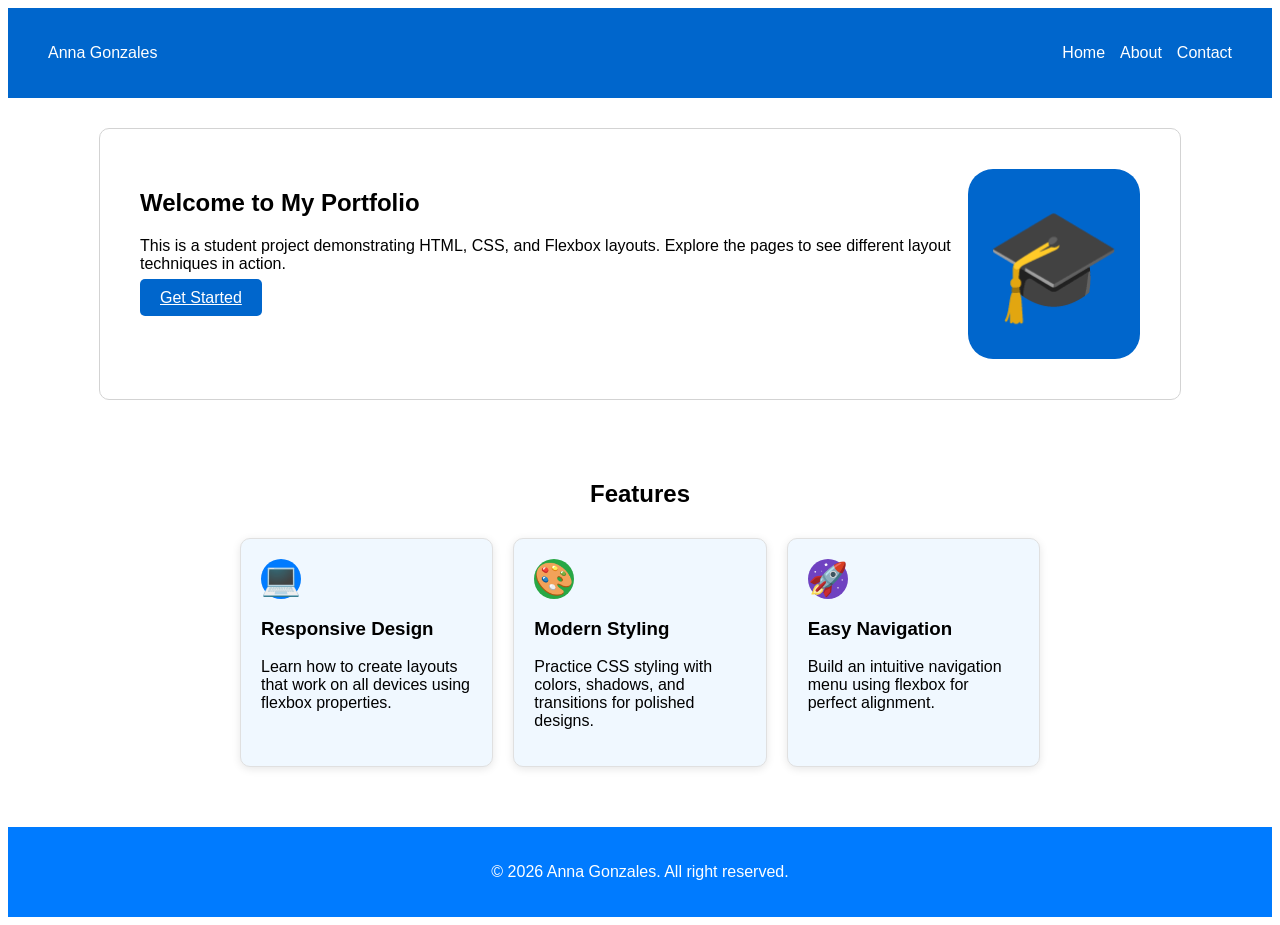
<file: Project1/index.html>
<!DOCTYPE html>
<html lang="en">
<head>
    <meta charset="UTF-8">
    <meta name="viewport"content="width=device-width, initial-scale=1.0">
    <title>My Home Page</title>
    <link rel="stylesheet" href="css/style.css">
</head>
<body>
<header>
    <p>Anna Gonzales</p> 
    <nav>
        <a href="index.html">Home</a>
        <a href="about.html">About</a>
        <a href="contact.html">Contact</a>

    </nav>

</header>
<main>
<section class="welcome">
    <div class="welcome-text"> 
        <h2>Welcome to My Portfolio</h2>
        <p>This is a student project demonstrating HTML, CSS, and Flexbox layouts. Explore the pages to see different layout techniques in action.</p>
        <a href="about.html" class="button">Get Started</a>
        </a>
    </div>
    
    <div class="graduation-icon">🎓</div>

</section>
<section class="features">
    <h2>Features</h2>
<div class="feature-container">
    <div class="feature-box">
        <span class="feature-icon">💻</span>
    <h3>Responsive Design</h3>
    <p>Learn how to create layouts that work on all devices using flexbox properties.</p>

</div>

<div class="feature-box">
    <span class="feature-icon">🎨</span>
    <h3>Modern Styling</h3>
    <p>Practice CSS styling with colors, shadows, and transitions for polished designs.</p>
</div>

    <div class="feature-box">
        <span class="feature-icon">🚀</span>
        <h3> Easy Navigation</h3>
        <p>Build an intuitive navigation menu using flexbox for perfect alignment.</p>
    </div>

</div>

</section>








</main>
<footer>
<p>&copy; 2026 Anna Gonzales. All right reserved.</p>

</footer>

</body>

</html>
</file>
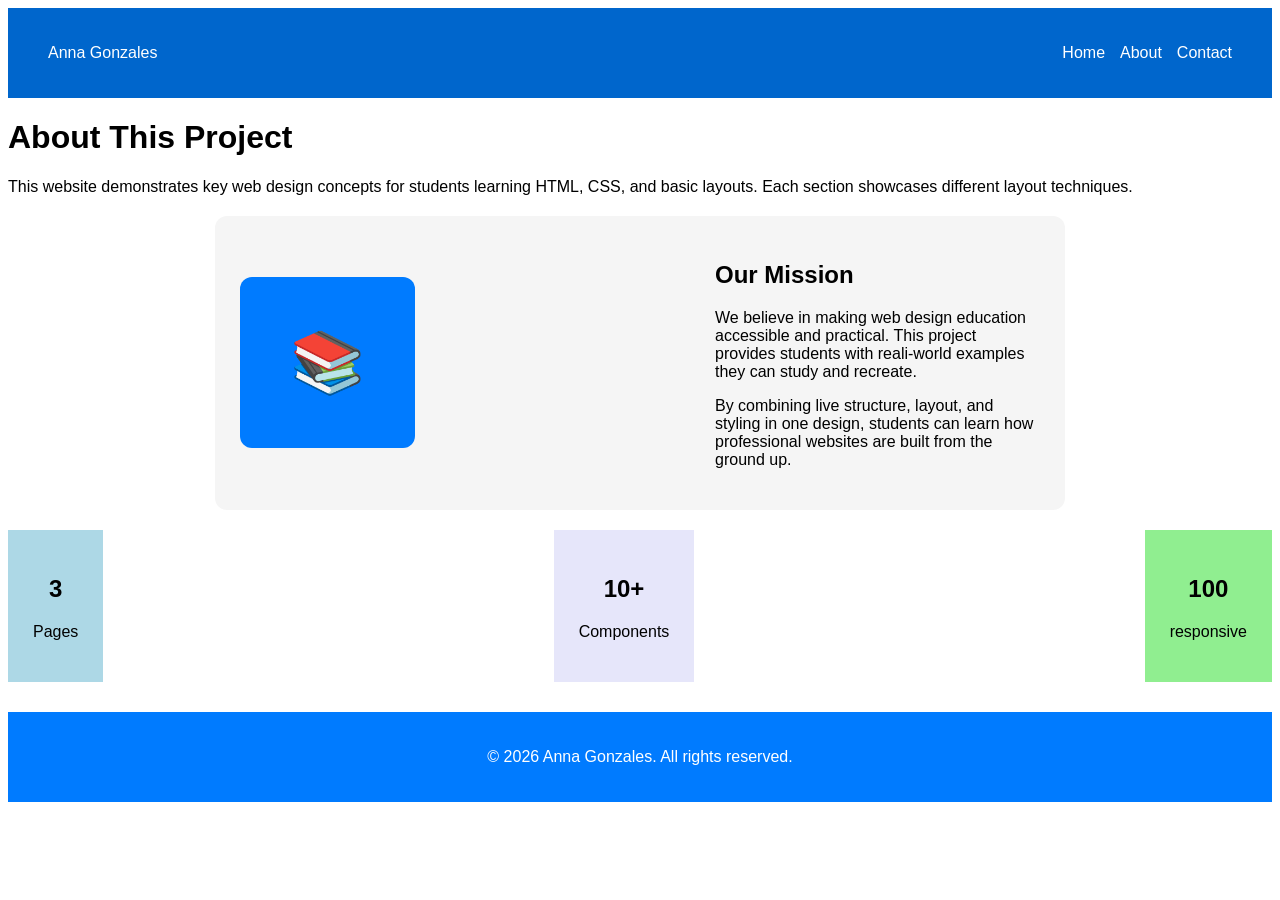
<file: Project1/about.html>
<!DOCTYPE html>
<html lang="en">

<head>
    <meta charset="UTF-8">
    <meta name="viewport"
          content="width=device-width, initial-scale=1.0">
    <title>About Me</title>
    <link rel="stylesheet" href="css/style.css">
</head>

<body>

    <header>
        <p>Anna Gonzales</p>
        <nav>
            <a href="index.html">Home</a>
            <a href="about.html">About</a>
            <a href="contact.html">Contact</a>
        </nav>
    </header>

    <h1>About This Project</h1>
    <p>This website demonstrates key web design concepts for students learning HTML, CSS, and basic layouts. Each section showcases different layout techniques.</p>
    <div class="mission-container">
        <div class="mission-icon">📚</div>
        <div class="mission-text">
        <h2>Our Mission</h2>
    <p>We believe in making web design education accessible and practical. This project provides students with reali-world examples they can study and recreate.</p>
    <p>By combining live structure, layout, and styling in one design, students can learn how professional websites are built from the ground up.</p>
    </div>
    </div>
    <div class="stats-container">
        <div class="stat-box blue">
            <h2>3</h2>
            <p>Pages</p>
        </div>
        <div class="stat-box purple">
             <h2>10+</h2>
            <p>Components</p>
        </div>
        <div class="stat-box green">                                          
        <h2>100</h2>
        <p>responsive</p>
        </div>
        </div>
        <footer>
        <p>&copy; 2026 Anna Gonzales. All rights reserved.</p>
    </footer>

</body>

</html>
</file>
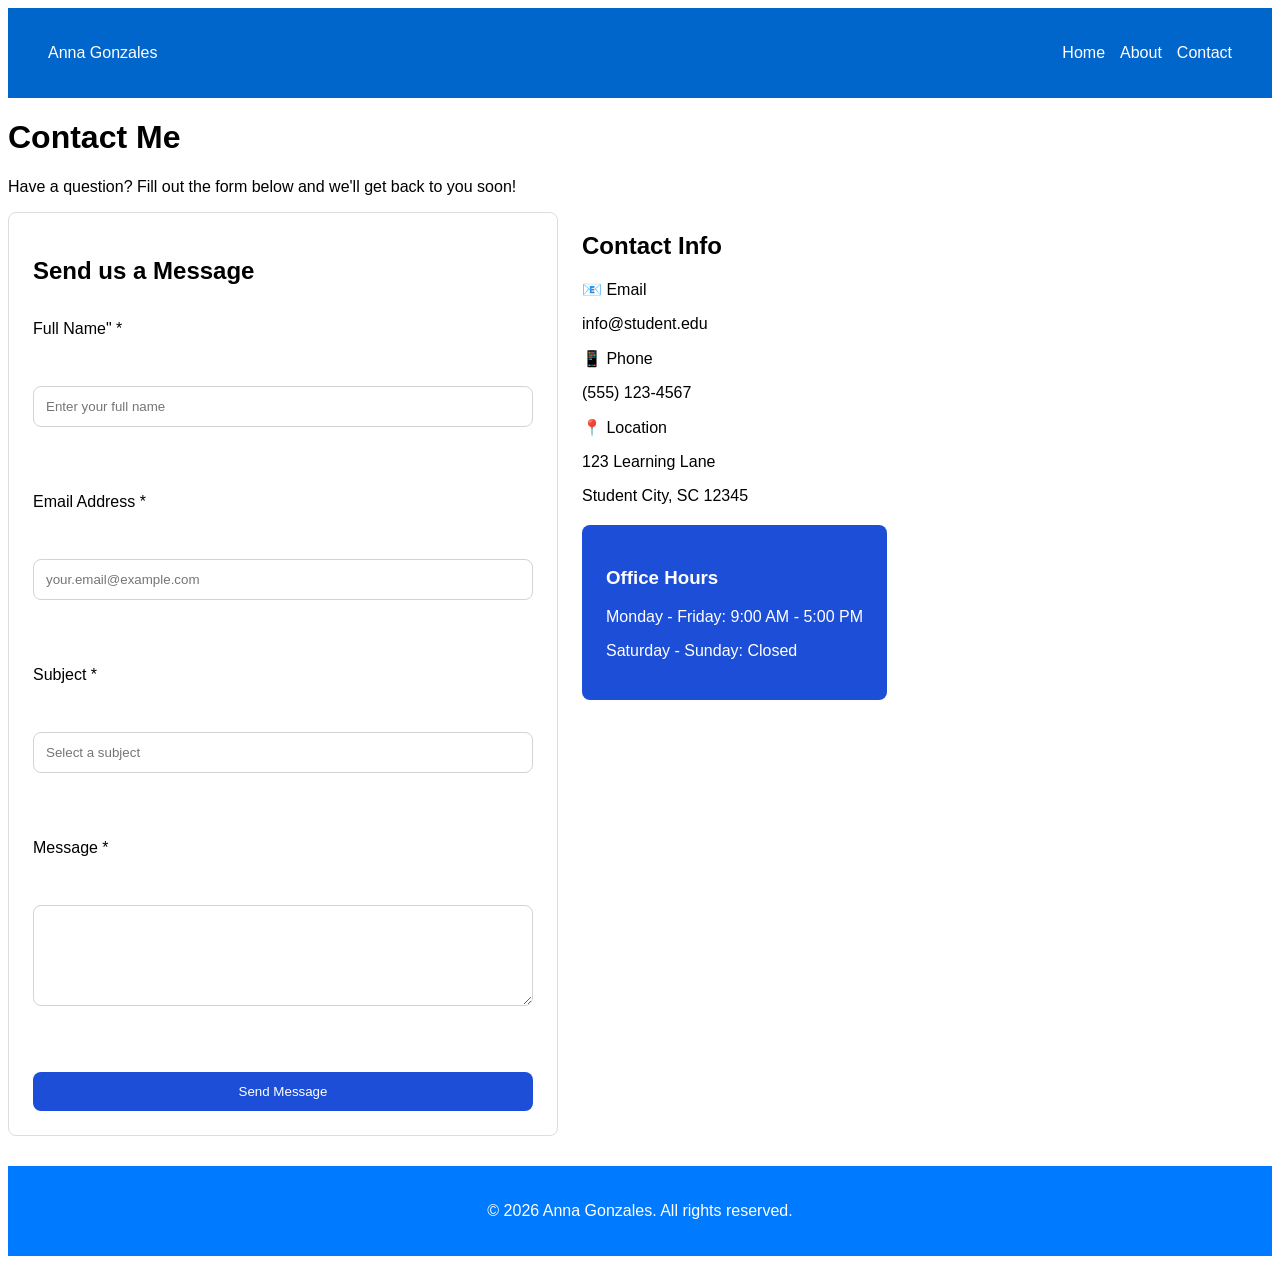
<file: Project1/contact.html>
<!DOCTYPE html>
<html lang="en">

<head>
    <meta charset="UTF-8">
    <meta name="viewport"
          content="width=device-width, initial-scale=1.0">
    <title>Home Page</title>
    <link rel="stylesheet" href="css/style.css">
</head>

<body>
    <header>
        <p>Anna Gonzales</p>
        <nav>
            <a href="index.html">Home</a>
            <a href="about.html">About</a>
            <a href="contact.html">Contact</a
        </nav>
    </header>
    <h1>Contact Me</h1>
    <p>Have a question? Fill out the form below and we'll get back to you soon!</p>
    <div class="contact-container">
    <Form>
        <h2>Send us a Message</h2>
        <label for="name">Full Name" *</label><br>
        <input type="text" id=""name" name="name" placeholder="Enter your full name" required><br><br>
            <label for ="email">Email Address *</label><br>
            <Input type="email" id="email" name="email" placeholder="your.email@example.com" required><br><br>
                <label for ="subject">Subject *</label><br>
                <input type=""text" id=""Subject" name=""subject" placeholder="Select a subject" read only><br><br>
                <label for="message">Message *</label><br>
                <textarea id=""message" name="message" rows="5" required></textarea>
                <br><br>
                <button type=""submit">Send Message</button>
    </Form>
    <section class=""contact-info">
        <h2>Contact Info</h2>
        <p>📧 Email</p>
        <p>info@student.edu</p>
        <p>📱 Phone</p>
        <p>(555) 123-4567</p>
        <p>📍 Location</p>
        <p>123 Learning Lane</p>
        <p>Student City, SC 12345</p>
        <div class="Office-hours">
            <h3>Office Hours</h3>
            <p> Monday - Friday: 9:00 AM - 5:00 PM</p>
            <p>Saturday - Sunday: Closed</p>
        </div>
    </section>
    </div>
<footer>
    <p>&copy; 2026 Anna Gonzales. All rights reserved.</p>
</footer>
</body>

</html>
</file>
<file: Project1/css/style.css>
body { font-family: Arial, sans-serif; }
header {
    background-color: #0066cc;
    color: white;
    padding: 20px 40px;
    display: flex;
    justify-content: space-between;
    align-items: center;
}

nav a {
    color: white;
    text-decoration: none;
    margin-left: 0;
}
nav {
    display: flex;
    gap: 15px;
}
.welcome {
    background-color: white;
    padding: 40px;
    margin: 30px auto;
    max-width: 1000px;
    border-radius: 10px;
    border: 1px solid lightgray;
    display: flex;
    justify-content: space-between;
}
.welcome .button {
    background-color: #0066cc;
    color: white;
    padding: 10px 20px;
    border: none;
    border-radius: 5px;
    cursor: pointer;
}

.graduation-icon {
    font-size: 110px;
    text-align: center;
    background-color: #0066cc;
    width: 200px;
    height: 190px;
    border-radius: 25px;
    display: flex;
    justify-content: center;
    align-items: center;
}
.feature-container{
    display: flex;
    gap: 20px;
    flex-wrap: wrap;
    max-width: 800px;
    margin: 0 auto;
}

.feature-box {
    background-color: #f0f8ff;
    padding: 20px;
    border-radius: 10px;
    flex: 1;
    box-shadow: 0 2px 8px rgba(0, 0, 0, 0.1);
    border: 1px solid #e0e0e0;
}

.feature-box span {
    display: flex;
    justify-content: center;
    align-items: center;
    width: 40px;
    height: 40px;
    background-color: #007bff;
    border-radius: 50%;
}
.feature-box:nth-child(2) span {
    background-color: #28a745;
}

.feature-box:nth-child(3) span {
    background-color: #6f42c1;
}
.features {
    padding: 30px;
}
.features h2 {
    text-align: center;
}
.features h2 { 
    margin-bottom: 30px;
}

@media (max-width: 600px) {
    header {
        flex-direction: column;
    }
    .welcome {
        flex-direction: column;
        gap: 20px;
    }
        nav a {
            display: inline-block;
            margin-left: 0 18px;
        }
    
    }

    input, textarea {
        width: 100%;
        box-sizing: border-box;
    }

    form {
        display: flex;
        flex-direction: column;
        gap: 15px;
}

input, textarea {
    padding: 12px;
    border: 1px solid lightgray;
    border-radius: 8px;
}

button {
    background-color: #1d4ed8;
    color: white;
    padding: 12px;
    border: none;
    border-radius: 8px;
    cursor: pointer;
}
form {
    max-width: 500px;
}

.Office-hours {
    background-color: #1d4ed8;
    color: white;
    padding: 24px;
    border-radius: 8px;
    margin-top: 20px;
}
.office-hours h3 {
    margin: 8px 0;
}
.office-hours p {
    margin: 8px 0;
}
.contact-container {
    display: flex;
    gap: 24px;
}
.contact-container form {
    flex: 2;
    border: 1px solid #ddd;
    padding: 24px;
    border-radius: 8px;
}
.contact-info {
    flex: 1;
    border: 1px solid #ddd;
    padding: 24px;
    border-radius: 8px;
}
footer {
    background-color: #007bff;
    color: white;
    text-align: center;
    padding: 20px;
    margin-top: 30px;
}
.feature-icon {
    font-size: 32px;
    display: block;
    margin-bottom: 10px;
}
.mission-container {
    max-width: 800px;
    margin: 20px auto;
    padding: 25px;
    background-color: #f5f5f5;
    border-radius: 12px;
    display: flex;
    align-items: center;
    gap: 300px
}
.mission-icon {
    background-color: #007bff;
    font-size: 60px;
    text-align: center;
    padding: 50px;
    border-radius: 12px;
}
.stats-container
{
    display:flex;
    gap 30px;
    justify-content:space-between;
    align-items: center;
}
.stat-box
{
    background-color: lightgray;
    padding: 25px;
    text-align: center;
}
.stat-box:first-child {
    background-color: lightblue;
}
.stat-box:nth-child(2) {
    background-color: lavender;
}
.stat-box:nth-child(3) {
    background-color: lightgreen;
</file>
